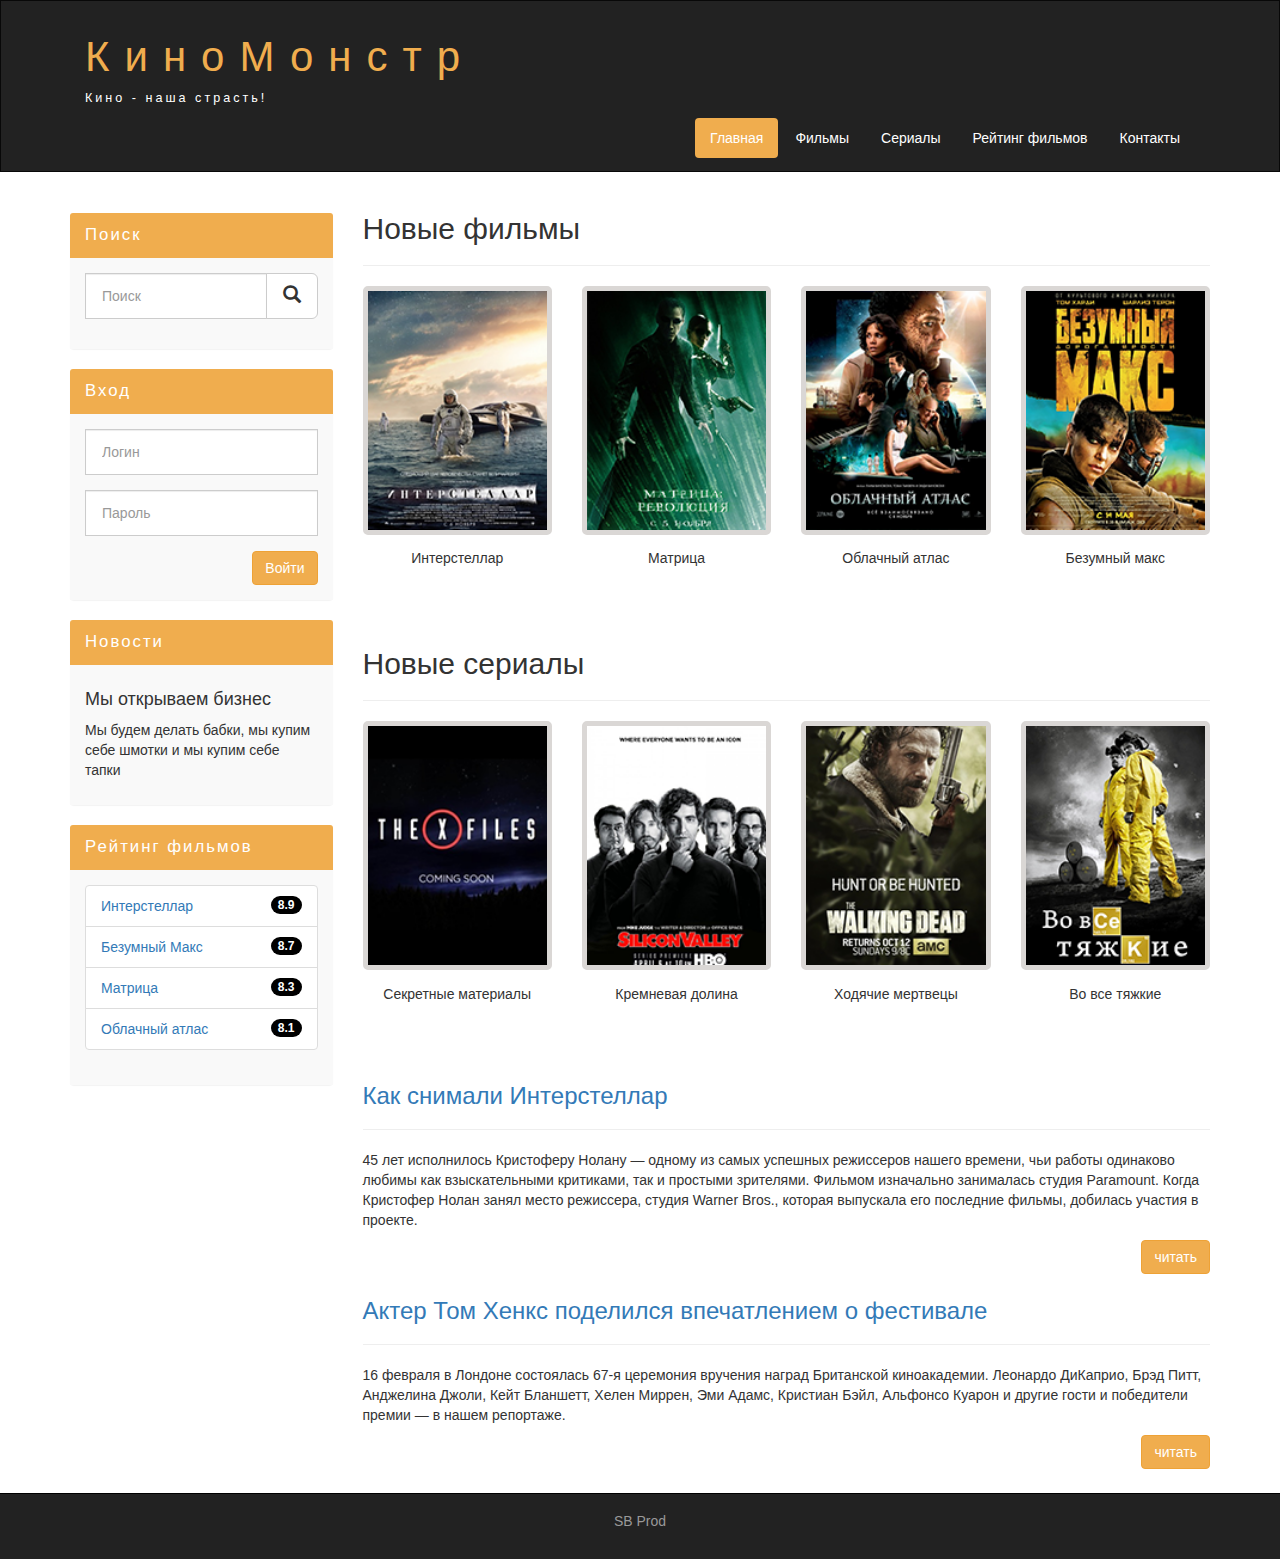
<file: kinomonster/index.html>
<!DOCTYPE html>
<html lang="ru">
  <head>
    <meta charset="utf-8">
    <meta http-equiv="X-UA-Compatible" content="IE=edge">
    <meta name="viewport" content="width=device-width, initial-scale=1">
    <!-- The above 3 meta tags *must* come first in the head; any other head content must come *after* these tags -->
    <title>КиноМонстр</title>

    <!-- Bootstrap -->
    <link href="assets/css/bootstrap.min.css" rel="stylesheet">

    <!-- Main Style -->
    <link href="assets/css/style.css" rel="stylesheet">

  </head>
  <body>
    

    <div class="container-fluid">
      <div class="row">
       
       <nav role="navigation" class="navbar navbar-inverse">
          <div class="container">

          <div class="navbar-header header">

            <div class="container">
              
              <div class="row">
                
                <div class="col-lg-12">
                  <h1><a href="index.html">КиноМонстр</a></h1> 
                  <p>Кино - наша страсть!</p>
                </div>

              </div>

            </div>

            
            <button type="button" data-target="#navbarCollapse" data-toggle="collapse" class="navbar-toggle">
              
              <span class="sr-only">Toggle navigation</span>
              <span class="icon-bar"></span>
              <span class="icon-bar"></span>
              <span class="icon-bar"></span>

            </button>
          

          </div>
            
            <div id="navbarCollapse" class="collapse navbar-collapse navbar-right">
              
              <ul class="nav nav-pills">
                <li class="active"> <a href="index.html">Главная</a> </li>
                <li> <a href="films.html">Фильмы</a> </li>
                <li> <a href="#">Сериалы</a> </li>
                <li> <a href="rating.html">Рейтинг фильмов</a> </li>
                <li> <a href="contact.html">Контакты</a> </li>

              </ul>


            </div>

          </div>
       </nav> 

      </div>
    </div>


    <div class="wrapper">
      
      <div class="container">
        
        <div class="row">
          
        <div class="col-lg-9 col-lg-push-3"> <!-- Меняем блоки местами col-lg-push-3 -->

          <form role="search" class="visible-xs">
            <div class="form-group">
              <div class="input-group">
                <input type="search" class="form-control input-lg" placeholder="Поиск">
                <div class="input-group-btn">
                  <button class="btn btn-default btn-lg" type="submit"><i class="glyphicon glyphicon-search"></i></button>
                </div>                
              </div>
            </div>
          </form>

          <h2>Новые фильмы</h2>
          <hr>
          <div class="row">

            <div class="films_block col-lg-3 col-md-3 col-sm-3 col-xs-6">
              <a href="show.html"><img src="assets/img/inter.png" alt="интерстеллар"></a>
              <div class="film_label">Интерстеллар</div>
            </div>

            <div class="films_block col-lg-3 col-md-3 col-sm-3 col-xs-6">
              <a href="#"><img src="assets/img/matrix.png" alt="матрица"></a>
              <div class="film_label">Матрица</div>
            </div>            

            <div class="films_block col-lg-3 col-md-3 col-sm-3 col-xs-6">
              <a href="#"><img src="assets/img/cloud.png" alt="облачный атлас"></a>
              <div class="film_label">Облачный атлас</div>
            </div>            

            <div class="films_block col-lg-3 col-md-3 col-sm-3 col-xs-6">
              <a href="#"><img src="assets/img/max.png" alt="безумный макс"></a>
              <div class="film_label">Безумный макс</div>
            </div>


          </div>

          <div class="margin-8"></div>

         <h2>Новые сериалы</h2>
         <hr>
          <div class="row">

            <div class="films_block col-lg-3 col-md-3 col-sm-3 col-xs-6">
              <a href="#"><img src="assets/img/xfiles.png" alt=""></a>
              <div class="film_label">Секретные материалы</div>
            </div>

            <div class="films_block col-lg-3 col-md-3 col-sm-3 col-xs-6">
              <a href="#"><img src="assets/img/silicon.png" alt=""></a>
              <div class="film_label">Кремневая долина</div>
            </div>

            <div class="films_block col-lg-3 col-md-3 col-sm-3 col-xs-6">
              <a href="#"><img src="assets/img/dead.png" alt=""></a>
              <div class="film_label">Ходячие мертвецы</div>
            </div>

            <div class="films_block col-lg-3 col-md-3 col-sm-3 col-xs-6">
              <a href="#"><img src="assets/img/breakingbad.png" alt=""></a>
              <div class="film_label">Во все тяжкие</div>
            </div>

          </div>

          <div class="margin-8"></div>

          <a href="#"><h3>Как снимали Интерстеллар</h3></a>
          <hr>
          <p>
            45 лет исполнилось Кристоферу Нолану — одному из самых успешных режиссеров нашего времени, чьи работы одинаково любимы как взыскательными критиками, так и простыми зрителями. Фильмом изначально занималась студия Paramount. Когда Кристофер Нолан занял место режиссера, студия Warner Bros., которая выпускала его последние фильмы, добилась участия в проекте.
          </p>
          <a href="#" class="btn btn-warning pull-right">читать</a>

          <div class="margin-8"></div>

          <a href="#"><h3>Актер Том Хенкс поделился впечатлением о фестивале</h3></a>
          <hr>
          <p>
            16 февраля в Лондоне состоялась 67-я церемония вручения наград Британской киноакадемии. Леонардо ДиКаприо, Брэд Питт, Анджелина Джоли, Кейт Бланшетт, Хелен Миррен, Эми Адамс, Кристиан Бэйл, Альфонсо Куарон и другие гости и победители премии — в нашем репортаже.
          </p>
          <a href="#" class="btn btn-warning pull-right">читать</a>

          <div class="margin-8 clear"></div>
        </div>
        

        <div class="col-lg-3 col-lg-pull-9"> 
          <div class="margin-8"></div>
          <div class="panel panel-info hidden-xs">
            <div class="panel-heading"><div class="sidebar-header">Поиск</div></div>
            <div class="panel-body">
              <form role="search">
                <div class="form-group">
                  <div class="input-group">
                    <input type="search" class="form-control input-lg" placeholder="Поиск">
                  <div class="input-group-btn">
                    <button class="btn btn-default btn-lg" type="submit"><i class="glyphicon glyphicon-search"></i></button>
                  </div>                
                  </div>
                </div>
              </form>
            </div>
          </div>
          
          <div class="panel panel-info">
            <div class="panel-heading"><div class="sidebar-header">Вход</div></div>
            <div class="panel-body">
              <form role="form">
                <div class="form-group">
                  <input type="text" class="form-control input-lg" placeholder="Логин">
                </div>
                <div class="form-group">
                  <input type="password" class=" form-control input-lg" placeholder="Пароль">
                </div>
                <button type="submit" class="btn btn-warning pull-right">Войти</button>
              </form>
            </div>
          </div>

          <div class="panel panel-info">
            <div class="panel-heading"><div class="sidebar-header">Новости</div></div>
            <div class="panel-body">
              <h4>Мы открываем бизнес</h4>
              <p>Мы будем делать бабки, мы купим себе шмотки и мы купим себе тапки</p>
            </div>
          </div>

          <div class="panel panel-info">
            <div class="panel-heading"><div class="sidebar-header">Рейтинг фильмов</div></div>
            <div class="panel-body">
              <ul class="list-group">
                <li class="list-group-item list-group-warning">
                  <span class="badge">8.9</span>
                  <a href="show.html">Интерстеллар</a>
                </li>

                <li class="list-group-item list-group-warning">
                  <span class="badge">8.7</span>
                  <a href="#">Безумный Макс</a>
                </li>

                <li class="list-group-item list-group-warning">
                  <span class="badge">8.3</span>
                  <a href="#">Матрица</a>
                </li>

                <li class="list-group-item list-group-warning">
                  <span class="badge">8.1</span>
                  <a href="#">Облачный атлас</a>
                </li>
              </ul>
            </div>
          </div>

        </div>      
        </div>
      </div>

      <div class="clear"></div>

    </div>


    <footer>
      
      <div class="container">
        <p class="text-center"> <a href="#">SB Prod</a> </p>
      </div>

    </footer>




    <!-- jQuery (necessary for Bootstrap's JavaScript plugins) -->
    <script src="https://ajax.googleapis.com/ajax/libs/jquery/1.11.3/jquery.min.js"></script>
    <!-- Include all compiled plugins (below), or include individual files as needed -->
    <script src="assets/js/bootstrap.min.js"></script>
  </body>
</html>
</file>
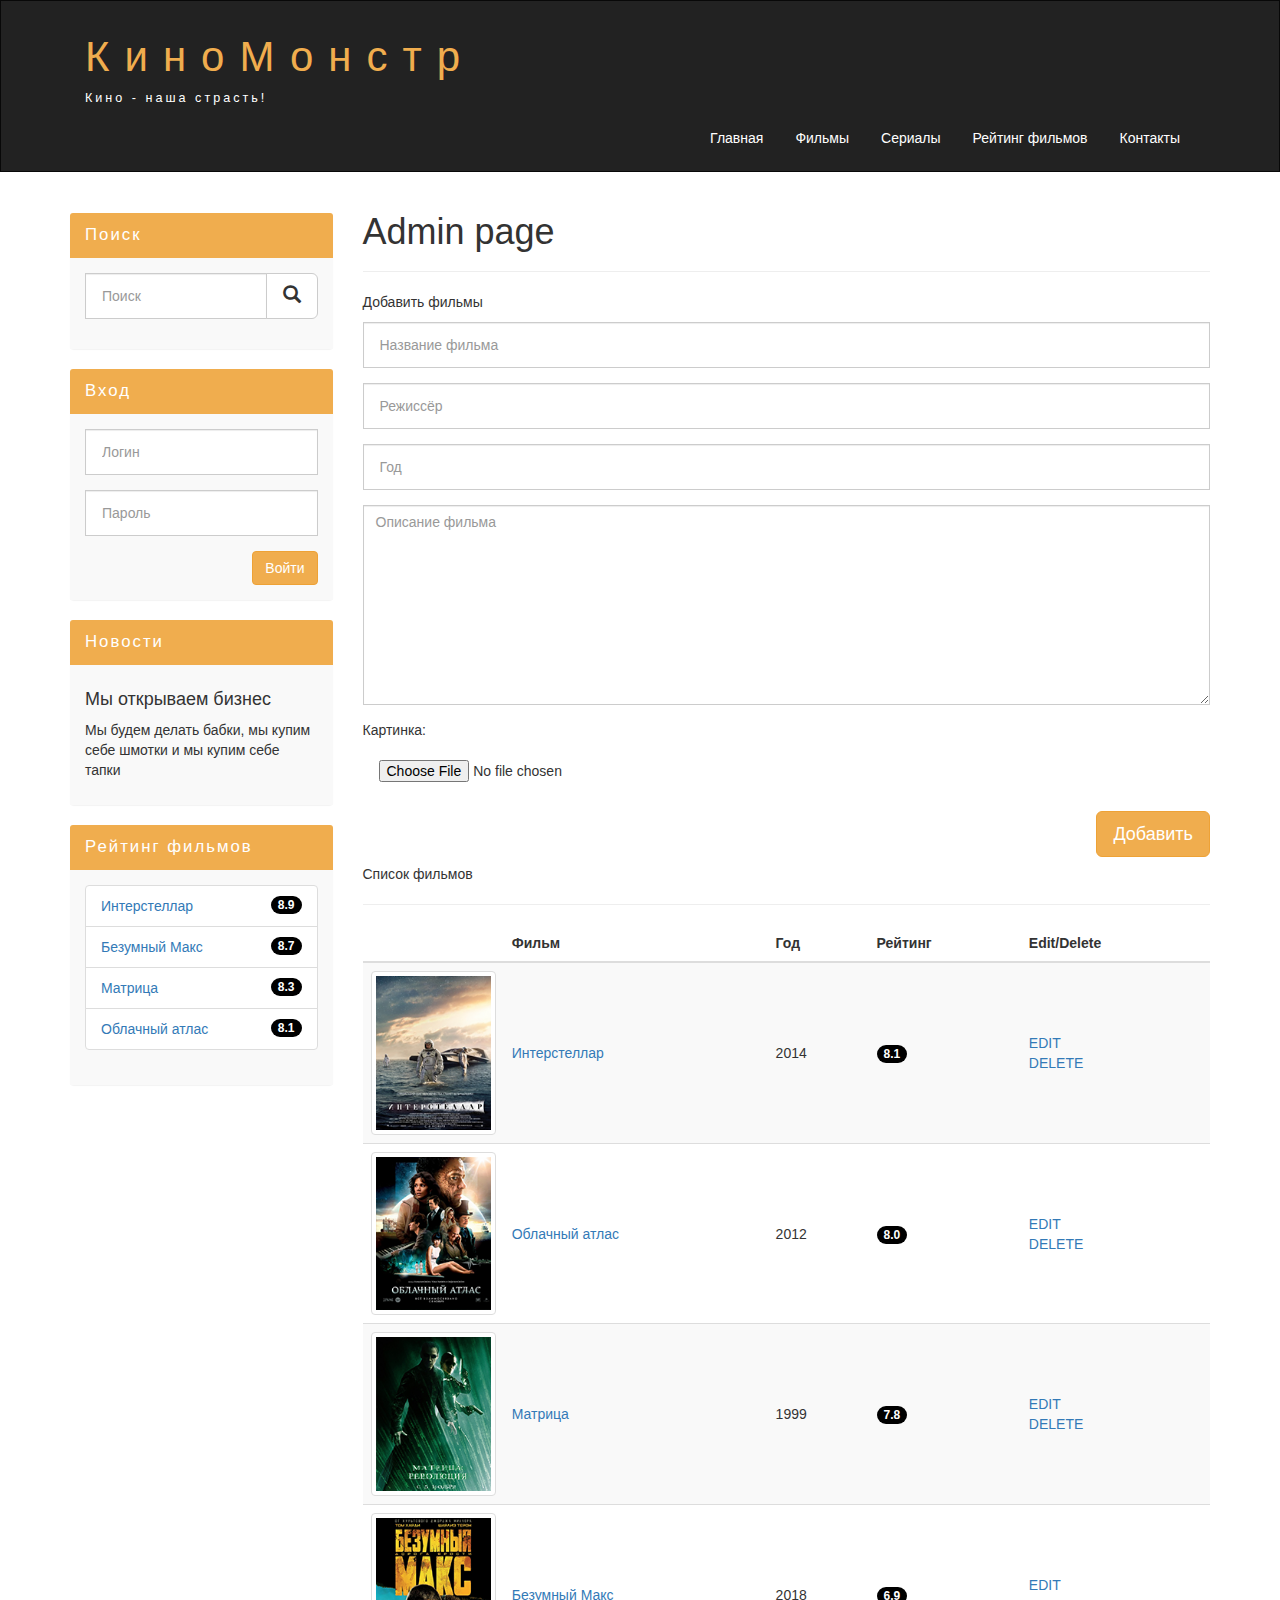
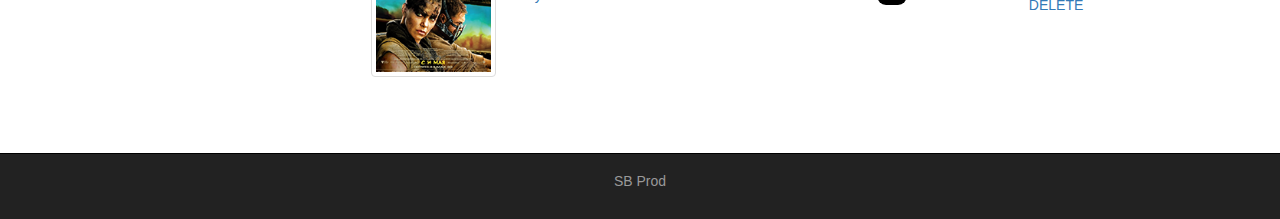
<file: kinomonster/admin.html>
<!DOCTYPE html>
<html lang="ru">
  <head>
    <meta charset="utf-8">
    <meta http-equiv="X-UA-Compatible" content="IE=edge">
    <meta name="viewport" content="width=device-width, initial-scale=1">
    <!-- The above 3 meta tags *must* come first in the head; any other head content must come *after* these tags -->
    <title>Admin page</title>

    <!-- Bootstrap -->
    <link href="assets/css/bootstrap.min.css" rel="stylesheet">

    <!-- Main Style -->
    <link href="assets/css/style.css" rel="stylesheet">
  </head>
  <body>
    

    <div class="container-fluid">
      <div class="row">
       
       <nav role="navigation" class="navbar navbar-inverse">
          <div class="container">

          <div class="navbar-header header">

            <div class="container">
              
              <div class="row">
                
                <div class="col-lg-12">
                  <h1><a href="index.html">КиноМонстр</a></h1> 
                  <p>Кино - наша страсть!</p>
                </div>

              </div>

            </div>

            
            <button type="button" data-target="#navbarCollapse" data-toggle="collapse" class="navbar-toggle">
              
              <span class="sr-only">Toggle navigation</span>
              <span class="icon-bar"></span>
              <span class="icon-bar"></span>
              <span class="icon-bar"></span>

            </button>
          

          </div>
            
            <div id="navbarCollapse" class="collapse navbar-collapse navbar-right">
              
              <ul class="nav nav-pills">
                <li> <a href="index.html">Главная</a> </li>
                <li> <a href="films.html">Фильмы</a> </li>
                <li> <a href="#">Сериалы</a> </li>
                <li> <a href="rating.html">Рейтинг фильмов</a> </li>
                <li> <a href="contact.html">Контакты</a> </li>

              </ul>


            </div>

          </div>
       </nav> 

      </div>
    </div>


    <div class="wrapper">
      
      <div class="container">
        
        <div class="row">
          
        <div class="col-lg-9 col-lg-push-3"> 
          <h1>Admin page</h1>
          <hr>
          <p>Добавить фильмы</p>
          
          <form>
            <div class="form-group">
              <input type="text" class="form-control input-lg" placeholder="Название фильма">
            </div>
            <div class="form-group">
              <input type="text" class="form-control input-lg" placeholder="Режиссёр">
            </div>
            <div class="form-group">
              <input type="number" class="form-control input-lg" placeholder="Год">
            </div>  
            <div class="form-group">
              <textarea class="form-control" placeholder="Описание фильма"></textarea>
            </div>
            <div class="form-group"> 
                <p>Картинка: </p>
                <input type="file" class="form-group input-lg">
            </div>
            <button type="submit" class="btn btn-lg btn-warning pull-right">Добавить</button>
          </form>

          <div class="margin-8 clear"></div>

          <p>Список фильмов</p>
          <hr>
          <table class="table table-striped">
            <thead>
              <tr>
                <th></th>
                <th>Фильм</th>
                <th>Год</th>
                <th>Рейтинг</th>
                <th>Edit/Delete</th>
              </tr>
            </thead>
            <tbody>
              <tr>
                <td class="col-lg-2 col-md-2 col-sm-2 col-xs-2">
                  <img class="img-responsive img-thumbnail" src="assets/img/inter.png" alt="Интерстеллар">
                </td>
                <td class="vert-align">
                  <a href="show.html">Интерстеллар</a>
                </td>
                <td class="vert-align">
                  2014
                </td>
                <td class="vert-align">
                  <span class="badge">8.1</span>
                </td>
                <td class="vert-align">
                    <a href="#">EDIT</a>
                    <div class="w-100"></div>
                    <a href="#">DELETE</a>  
                </td>
              </tr>

              <tr>
                <td class="col-lg-2 col-md-2 col-sm-2 col-xs-2">
                  <img class="img-responsive img-thumbnail" src="assets/img/cloud.png" alt="Облачный атлас">
                </td>
                <td class="vert-align">
                  <a href="show.html">Облачный атлас</a>
                </td>
                <td class="vert-align">
                  2012
                </td>
                <td class="vert-align">
                  <span class="badge">8.0</span>
                </td>
                <td class="vert-align">
                    <a href="#">EDIT</a>
                    <div class="w-100"></div>
                    <a href="#">DELETE</a>  
                </td>
              </tr>

              <tr>
                <td class="col-lg-2 col-md-2 col-sm-2 col-xs-2">
                  <img class="img-responsive img-thumbnail" src="assets/img/matrix.png" alt="Matrica">
                </td>
                <td class="vert-align">
                  <a href="show.html">Матрица</a>
                </td>
                <td class="vert-align">
                  1999
                </td>
                <td class="vert-align">
                  <span class="badge">7.8</span>
                </td>
                <td class="vert-align">
                    <a href="#">EDIT</a>
                    <div class="w-100"></div>
                    <a href="#">DELETE</a>  
                </td>
              </tr>

              <tr>
                <td class="col-lg-2 col-md-2 col-sm-2 col-xs-2">
                  <img class="img-responsive img-thumbnail" src="assets/img/max.png" alt="Безумный Макс">
                </td>
                <td class="vert-align">
                  <a href="show.html">Безумный Макс</a>
                </td>
                <td class="vert-align">
                  2018
                </td>
                <td class="vert-align">
                  <span class="badge">6.9</span>
                </td>
                <td class="vert-align">
                    <a href="#">EDIT</a>
                    <div class="w-100"></div>
                    <a href="#">DELETE</a>  
                </td>
              </tr>
            </tbody>
          </table>

          <div class="margin-8 clear"></div>



          <div class="margin-8 clear"></div>
        </div>

        <div class="col-lg-3 col-lg-pull-9"> 
          <div class="margin-8"></div>
          <div class="panel panel-info hidden-xs">
            <div class="panel-heading"><div class="sidebar-header">Поиск</div></div>
            <div class="panel-body">
              <form role="search">
                <div class="form-group">
                  <div class="input-group">
                    <input type="search" class="form-control input-lg" placeholder="Поиск">
                  <div class="input-group-btn">
                    <button class="btn btn-default btn-lg" type="submit"><i class="glyphicon glyphicon-search"></i></button>
                  </div>                
                  </div>
                </div>
              </form>
            </div>
          </div>
          
          <div class="panel panel-info">
            <div class="panel-heading"><div class="sidebar-header">Вход</div></div>
            <div class="panel-body">
              <form role="form">
                <div class="form-group">
                  <input type="text" class="form-control input-lg" placeholder="Логин">
                </div>
                <div class="form-group">
                  <input type="password" class=" form-control input-lg" placeholder="Пароль">
                </div>
                <button type="submit" class="btn btn-warning pull-right">Войти</button>
              </form>
            </div>
          </div>

          <div class="panel panel-info">
            <div class="panel-heading"><div class="sidebar-header">Новости</div></div>
            <div class="panel-body">
              <h4>Мы открываем бизнес</h4>
              <p>Мы будем делать бабки, мы купим себе шмотки и мы купим себе тапки</p>
            </div>
          </div>

          <div class="panel panel-info">
            <div class="panel-heading"><div class="sidebar-header">Рейтинг фильмов</div></div>
            <div class="panel-body">
              <ul class="list-group">
                <li class="list-group-item list-group-warning">
                  <span class="badge">8.9</span>
                  <a href="show.html">Интерстеллар</a>
                </li>

                <li class="list-group-item list-group-warning">
                  <span class="badge">8.7</span>
                  <a href="#">Безумный Макс</a>
                </li>

                <li class="list-group-item list-group-warning">
                  <span class="badge">8.3</span>
                  <a href="#">Матрица</a>
                </li>

                <li class="list-group-item list-group-warning">
                  <span class="badge">8.1</span>
                  <a href="#">Облачный атлас</a>
                </li>
              </ul>
            </div>
          </div>

        </div>      
        </div>
      </div>

      <div class="clear"></div>

    </div>


    <footer>
      
      <div class="container">
        <p class="text-center"> <a href="#">SB Prod</a> </p>
      </div>

    </footer>




    <!-- jQuery (necessary for Bootstrap's JavaScript plugins) -->
    <script src="https://ajax.googleapis.com/ajax/libs/jquery/1.11.3/jquery.min.js"></script>
    <!-- Include all compiled plugins (below), or include individual files as needed -->
    <script src="assets/js/bootstrap.min.js"></script>
  </body>
</html>
</file>
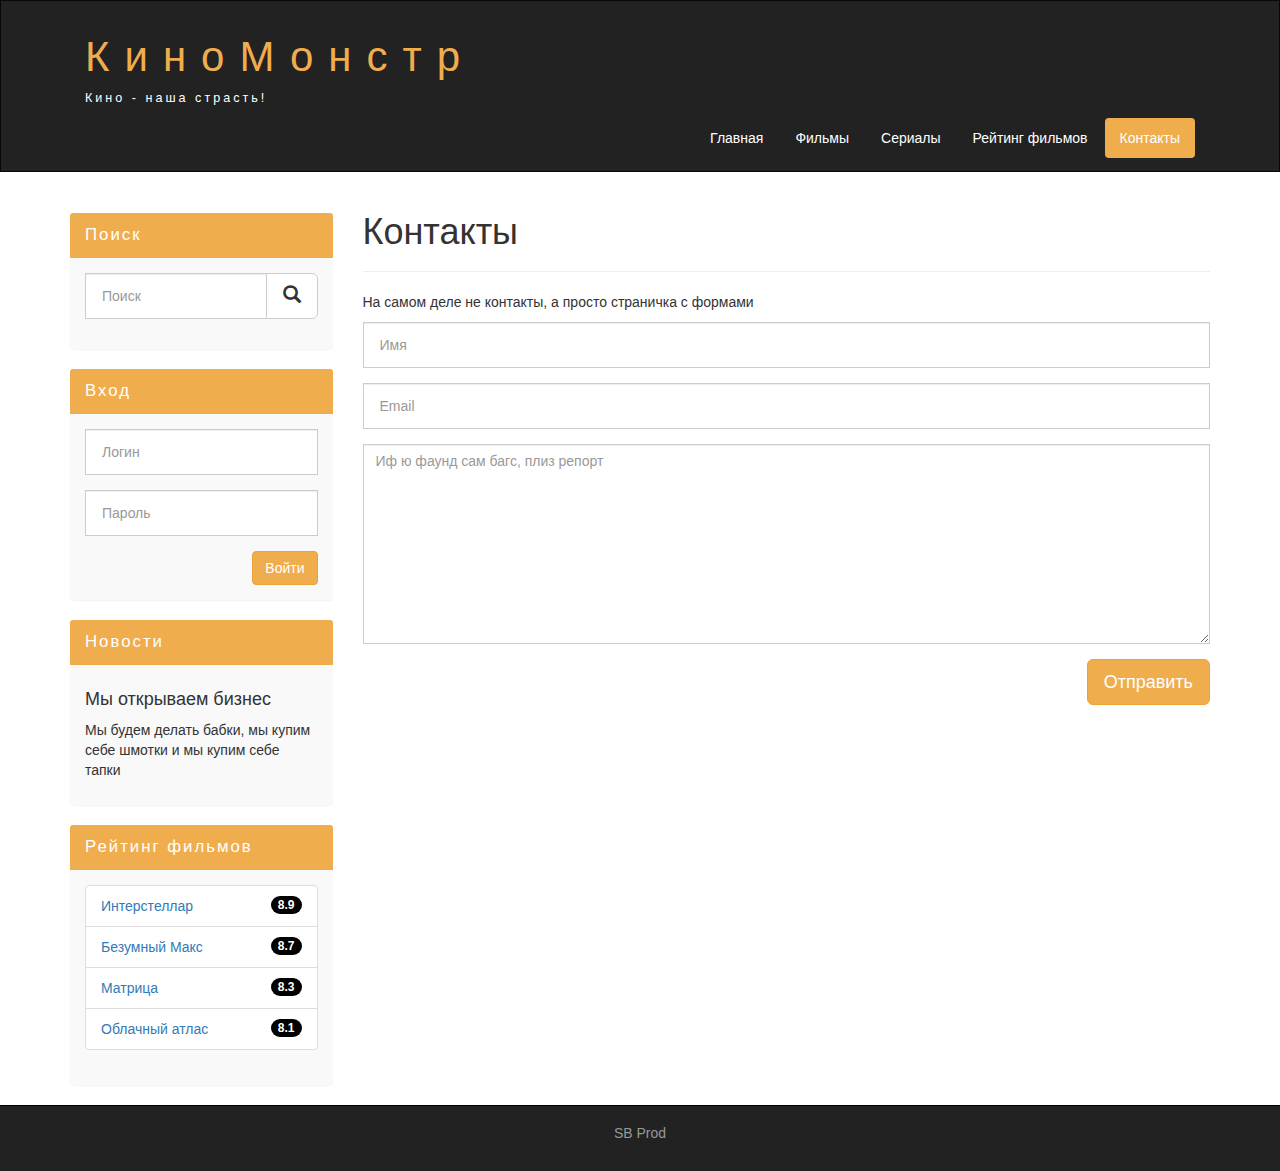
<file: kinomonster/contact.html>
<!DOCTYPE html>
<html lang="ru">
  <head>
    <meta charset="utf-8">
    <meta http-equiv="X-UA-Compatible" content="IE=edge">
    <meta name="viewport" content="width=device-width, initial-scale=1">
    <!-- The above 3 meta tags *must* come first in the head; any other head content must come *after* these tags -->
    <title>Контакты</title>

    <!-- Bootstrap -->
    <link href="assets/css/bootstrap.min.css" rel="stylesheet">

    <!-- Main Style -->
    <link href="assets/css/style.css" rel="stylesheet">
  </head>
  <body>
    

    <div class="container-fluid">
      <div class="row">
       
       <nav role="navigation" class="navbar navbar-inverse">
          <div class="container">

          <div class="navbar-header header">

            <div class="container">
              
              <div class="row">
                
                <div class="col-lg-12">
                  <h1><a href="index.html">КиноМонстр</a></h1> 
                  <p>Кино - наша страсть!</p>
                </div>

              </div>

            </div>

            
            <button type="button" data-target="#navbarCollapse" data-toggle="collapse" class="navbar-toggle">
              
              <span class="sr-only">Toggle navigation</span>
              <span class="icon-bar"></span>
              <span class="icon-bar"></span>
              <span class="icon-bar"></span>

            </button>
          

          </div>
            
            <div id="navbarCollapse" class="collapse navbar-collapse navbar-right">
              
              <ul class="nav nav-pills">
                <li> <a href="index.html">Главная</a> </li>
                <li> <a href="films.html">Фильмы</a> </li>
                <li> <a href="#">Сериалы</a> </li>
                <li> <a href="rating.html">Рейтинг фильмов</a> </li>
                <li class="active"> <a href="contact.html">Контакты</a> </li>

              </ul>


            </div>

          </div>
       </nav> 

      </div>
    </div>


    <div class="wrapper">
      
      <div class="container">
        
        <div class="row">
          
        <div class="col-lg-9 col-lg-push-3"> 
          <h1>Контакты</h1>
          <hr>
          <p>На самом деле не контакты, а просто страничка с формами</p>
          
          <form>
            <div class="form-group">
              <input type="text" class="form-control input-lg" placeholder="Имя">
            </div>
            <div class="form-group">
              <input type="text" class="form-control input-lg" placeholder="Email">
            </div>
            <div class="form-group">
              <textarea class="form-control" placeholder="Иф ю фаунд сам багс, плиз репорт"></textarea>
            </div>
            <button type="submit" class="btn btn-lg btn-warning pull-right">Отправить</button>
          </form>



          <div class="margin-8 clear"></div>
        </div>

        <div class="col-lg-3 col-lg-pull-9"> 
          <div class="margin-8"></div>
          <div class="panel panel-info hidden-xs">
            <div class="panel-heading"><div class="sidebar-header">Поиск</div></div>
            <div class="panel-body">
              <form role="search">
                <div class="form-group">
                  <div class="input-group">
                    <input type="search" class="form-control input-lg" placeholder="Поиск">
                  <div class="input-group-btn">
                    <button class="btn btn-default btn-lg" type="submit"><i class="glyphicon glyphicon-search"></i></button>
                  </div>                
                  </div>
                </div>
              </form>
            </div>
          </div>
          
          <div class="panel panel-info">
            <div class="panel-heading"><div class="sidebar-header">Вход</div></div>
            <div class="panel-body">
              <form role="form">
                <div class="form-group">
                  <input type="text" class="form-control input-lg" placeholder="Логин">
                </div>
                <div class="form-group">
                  <input type="password" class=" form-control input-lg" placeholder="Пароль">
                </div>
                <button type="submit" class="btn btn-warning pull-right">Войти</button>
              </form>
            </div>
          </div>

          <div class="panel panel-info">
            <div class="panel-heading"><div class="sidebar-header">Новости</div></div>
            <div class="panel-body">
              <h4>Мы открываем бизнес</h4>
              <p>Мы будем делать бабки, мы купим себе шмотки и мы купим себе тапки</p>
            </div>
          </div>

          <div class="panel panel-info">
            <div class="panel-heading"><div class="sidebar-header">Рейтинг фильмов</div></div>
            <div class="panel-body">
              <ul class="list-group">
                <li class="list-group-item list-group-warning">
                  <span class="badge">8.9</span>
                  <a href="show.html">Интерстеллар</a>
                </li>

                <li class="list-group-item list-group-warning">
                  <span class="badge">8.7</span>
                  <a href="#">Безумный Макс</a>
                </li>

                <li class="list-group-item list-group-warning">
                  <span class="badge">8.3</span>
                  <a href="#">Матрица</a>
                </li>

                <li class="list-group-item list-group-warning">
                  <span class="badge">8.1</span>
                  <a href="#">Облачный атлас</a>
                </li>
              </ul>
            </div>
          </div>

        </div>      
        </div>
      </div>

      <div class="clear"></div>

    </div>


    <footer>
      
      <div class="container">
        <p class="text-center"> <a href="#">SB Prod</a> </p>
      </div>

    </footer>




    <!-- jQuery (necessary for Bootstrap's JavaScript plugins) -->
    <script src="https://ajax.googleapis.com/ajax/libs/jquery/1.11.3/jquery.min.js"></script>
    <!-- Include all compiled plugins (below), or include individual files as needed -->
    <script src="assets/js/bootstrap.min.js"></script>
  </body>
</html>
</file>
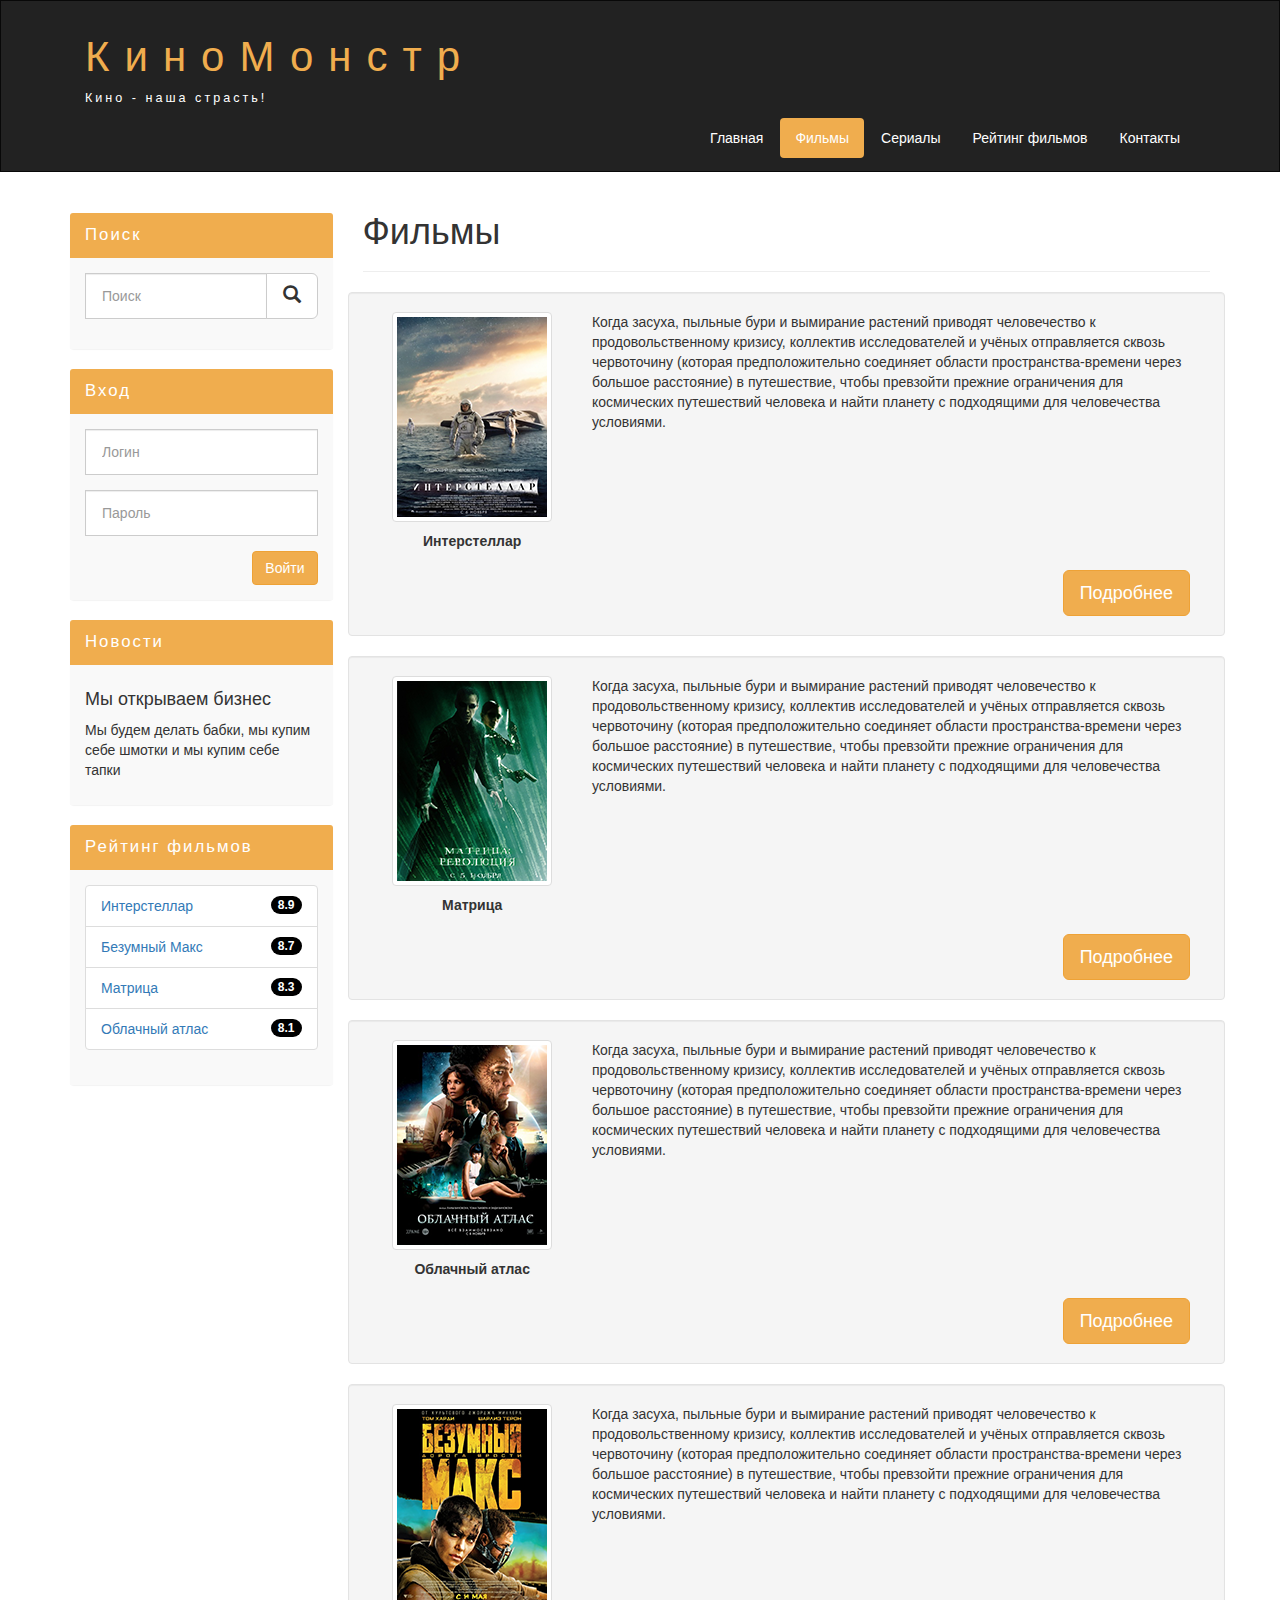
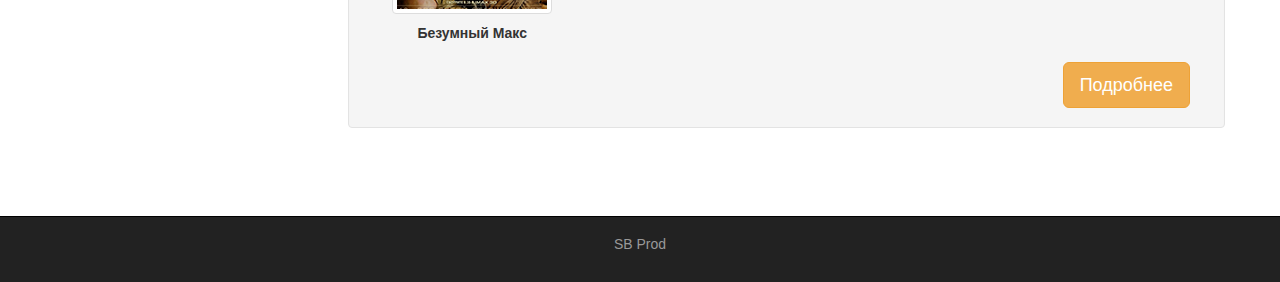
<file: kinomonster/films.html>
<!DOCTYPE html>
<html lang="ru">
  <head>
    <meta charset="utf-8">
    <meta http-equiv="X-UA-Compatible" content="IE=edge">
    <meta name="viewport" content="width=device-width, initial-scale=1">
    <!-- The above 3 meta tags *must* come first in the head; any other head content must come *after* these tags -->
    <title>Фильмы</title>

    <!-- Bootstrap -->
    <link href="assets/css/bootstrap.min.css" rel="stylesheet">

    <!-- Main Style -->
    <link href="assets/css/style.css" rel="stylesheet">

  </head>
  <body>
    

    <div class="container-fluid">
      <div class="row">
       
       <nav role="navigation" class="navbar navbar-inverse">
          <div class="container">

          <div class="navbar-header header">

            <div class="container">
              
              <div class="row">
                
                <div class="col-lg-12">
                  <h1><a href="index.html">КиноМонстр</a></h1> 
                  <p>Кино - наша страсть!</p>
                </div>

              </div>

            </div>

            
            <button type="button" data-target="#navbarCollapse" data-toggle="collapse" class="navbar-toggle">
              
              <span class="sr-only">Toggle navigation</span>
              <span class="icon-bar"></span>
              <span class="icon-bar"></span>
              <span class="icon-bar"></span>

            </button>
          

          </div>
            
            <div id="navbarCollapse" class="collapse navbar-collapse navbar-right">
              
              <ul class="nav nav-pills">
                <li> <a href="index.html">Главная</a> </li>
                <li class="active"> <a href="films.html">Фильмы</a> </li>
                <li> <a href="#">Сериалы</a> </li>
                <li> <a href="rating.html">Рейтинг фильмов</a> </li>
                <li> <a href="contact.html">Контакты</a> </li>

              </ul>


            </div>

          </div>
       </nav> 

      </div>
    </div>


    <div class="wrapper">
      
      <div class="container">
        
        <div class="row">
          
        <div class="col-lg-9 col-lg-push-3">
          <form role="search" class="visible-xs">
              <div class="form-group">
                <div class="input-group">
                  <input type="search" class="form-control input-lg" placeholder="Поиск">
                  <div class="input-group-btn">
                    <button class="btn btn-default btn-lg" type="submit"><i class="glyphicon glyphicon-search"></i></button>
                  </div>                
                </div>
              </div>
          </form>

          <h1>Фильмы</h1>
          <hr>

          <div class="row">
            <div class="well clearfix">
              <div class="col-lg-3 col-md-2 text-center">
                <img class="img-thumbnail" src="assets/img/inter.png" alt="Интерстеллар">
                <p class="film-title">Интерстеллар</p>
              </div>
              <div class="col-lg-9 col-md-12">
                <p>Когда засуха, пыльные бури и вымирание растений приводят человечество к продовольственному кризису, коллектив исследователей и учёных отправляется сквозь червоточину (которая предположительно соединяет области пространства-времени через большое расстояние) в путешествие, чтобы превзойти прежние ограничения для космических путешествий человека и найти планету с подходящими для человечества условиями.</p>
              </div>
              <div class="col-lg-12">
                <a href="#" class="btn btn-lg btn-warning pull-right">Подробнее</a>
              </div>
            </div>
          </div>

          <div class="row">
            <div class="well clearfix">
              <div class="col-lg-3 col-md-2 text-center">
                <img class="img-thumbnail" src="assets/img/matrix.png" alt="Матрица">
                <p class="film-title">Матрица</p>
              </div>
              <div class="col-lg-9 col-md-12">
                <p>Когда засуха, пыльные бури и вымирание растений приводят человечество к продовольственному кризису, коллектив исследователей и учёных отправляется сквозь червоточину (которая предположительно соединяет области пространства-времени через большое расстояние) в путешествие, чтобы превзойти прежние ограничения для космических путешествий человека и найти планету с подходящими для человечества условиями.</p>
              </div>
              <div class="col-lg-12">
                <a href="#" class="btn btn-lg btn-warning pull-right">Подробнее</a>
              </div>
            </div>
          </div>

          <div class="row">
            <div class="well clearfix">
              <div class="col-lg-3 col-md-2 text-center">
                <img class="img-thumbnail" src="assets/img/cloud.png" alt="Облачный атлас">
                <p class="film-title">Облачный атлас</p>
              </div>
              <div class="col-lg-9 col-md-12">
                <p>Когда засуха, пыльные бури и вымирание растений приводят человечество к продовольственному кризису, коллектив исследователей и учёных отправляется сквозь червоточину (которая предположительно соединяет области пространства-времени через большое расстояние) в путешествие, чтобы превзойти прежние ограничения для космических путешествий человека и найти планету с подходящими для человечества условиями.</p>
              </div>
              <div class="col-lg-12">
                <a href="#" class="btn btn-lg btn-warning pull-right">Подробнее</a>
              </div>
            </div>
          </div>

          <div class="row">
            <div class="well clearfix">
              <div class="col-lg-3 col-md-2 text-center">
                <img class="img-thumbnail" src="assets/img/max.png" alt="Безумный Макс">
                <p class="film-title">Безумный Макс</p>
              </div>
              <div class="col-lg-9 col-md-12">
                <p>Когда засуха, пыльные бури и вымирание растений приводят человечество к продовольственному кризису, коллектив исследователей и учёных отправляется сквозь червоточину (которая предположительно соединяет области пространства-времени через большое расстояние) в путешествие, чтобы превзойти прежние ограничения для космических путешествий человека и найти планету с подходящими для человечества условиями.</p>
              </div>
              <div class="col-lg-12">
                <a href="#" class="btn btn-lg btn-warning pull-right">Подробнее</a>
              </div>
            </div>
          </div>




          <div class="margin-8 clear"></div>
        </div>

        <div class="col-lg-3 col-lg-pull-9"> 
          <div class="margin-8"></div>
          <div class="panel panel-info hidden-xs">
            <div class="panel-heading"><div class="sidebar-header">Поиск</div></div>
            <div class="panel-body">
              <form role="search">
                <div class="form-group">
                  <div class="input-group">
                    <input type="search" class="form-control input-lg" placeholder="Поиск">
                  <div class="input-group-btn">
                    <button class="btn btn-default btn-lg" type="submit"><i class="glyphicon glyphicon-search"></i></button>
                  </div>                
                  </div>
                </div>
              </form>
            </div>
          </div>
          
          <div class="panel panel-info">
            <div class="panel-heading"><div class="sidebar-header">Вход</div></div>
            <div class="panel-body">
              <form role="form">
                <div class="form-group">
                  <input type="text" class="form-control input-lg" placeholder="Логин">
                </div>
                <div class="form-group">
                  <input type="password" class=" form-control input-lg" placeholder="Пароль">
                </div>
                <button type="submit" class="btn btn-warning pull-right">Войти</button>
              </form>
            </div>
          </div>

          <div class="panel panel-info">
            <div class="panel-heading"><div class="sidebar-header">Новости</div></div>
            <div class="panel-body">
              <h4>Мы открываем бизнес</h4>
              <p>Мы будем делать бабки, мы купим себе шмотки и мы купим себе тапки</p>
            </div>
          </div>

          <div class="panel panel-info">
            <div class="panel-heading"><div class="sidebar-header">Рейтинг фильмов</div></div>
            <div class="panel-body">
              <ul class="list-group">
                <li class="list-group-item list-group-warning">
                  <span class="badge">8.9</span>
                  <a href="show.html">Интерстеллар</a>
                </li>

                <li class="list-group-item list-group-warning">
                  <span class="badge">8.7</span>
                  <a href="#">Безумный Макс</a>
                </li>

                <li class="list-group-item list-group-warning">
                  <span class="badge">8.3</span>
                  <a href="#">Матрица</a>
                </li>

                <li class="list-group-item list-group-warning">
                  <span class="badge">8.1</span>
                  <a href="#">Облачный атлас</a>
                </li>
              </ul>
            </div>
          </div>

        </div>      
        </div>
      </div>

      <div class="clear"></div>

    </div>


    <footer>
      
      <div class="container">
        <p class="text-center"> <a href="#">SB Prod</a> </p>
      </div>

    </footer>




    <!-- jQuery (necessary for Bootstrap's JavaScript plugins) -->
    <script src="https://ajax.googleapis.com/ajax/libs/jquery/1.11.3/jquery.min.js"></script>
    <!-- Include all compiled plugins (below), or include individual files as needed -->
    <script src="assets/js/bootstrap.min.js"></script>
  </body>
</html>
</file>
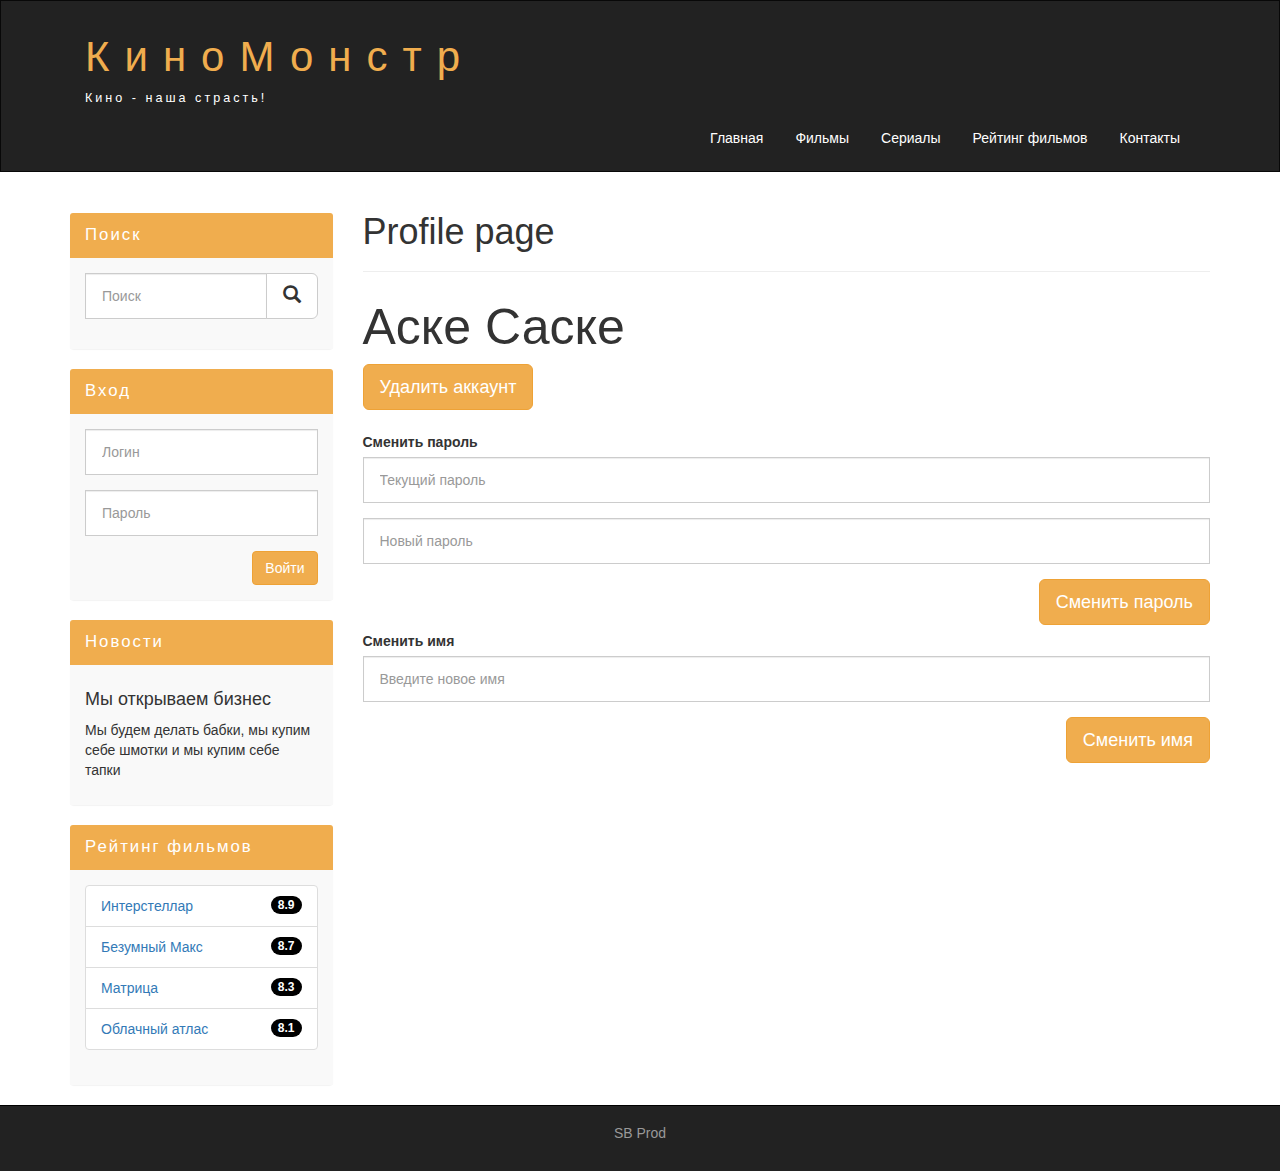
<file: kinomonster/profile.html>
<!DOCTYPE html>
<html lang="ru">
  <head>
    <meta charset="utf-8">
    <meta http-equiv="X-UA-Compatible" content="IE=edge">
    <meta name="viewport" content="width=device-width, initial-scale=1">
    <!-- The above 3 meta tags *must* come first in the head; any other head content must come *after* these tags -->
    <title>Profile page</title>

    <!-- Bootstrap -->
    <link href="assets/css/bootstrap.min.css" rel="stylesheet">

    <!-- Main Style -->
    <link href="assets/css/style.css" rel="stylesheet">
  </head>
  <body>
    

    <div class="container-fluid">
      <div class="row">
       
       <nav role="navigation" class="navbar navbar-inverse">
          <div class="container">

          <div class="navbar-header header">

            <div class="container">
              
              <div class="row">
                
                <div class="col-lg-12">
                  <h1><a href="index.html">КиноМонстр</a></h1> 
                  <p>Кино - наша страсть!</p>
                </div>

              </div>

            </div>

            
            <button type="button" data-target="#navbarCollapse" data-toggle="collapse" class="navbar-toggle">
              
              <span class="sr-only">Toggle navigation</span>
              <span class="icon-bar"></span>
              <span class="icon-bar"></span>
              <span class="icon-bar"></span>

            </button>
          

          </div>
            
            <div id="navbarCollapse" class="collapse navbar-collapse navbar-right">
              
              <ul class="nav nav-pills">
                <li> <a href="index.html">Главная</a> </li>
                <li> <a href="films.html">Фильмы</a> </li>
                <li> <a href="#">Сериалы</a> </li>
                <li> <a href="rating.html">Рейтинг фильмов</a> </li>
                <li> <a href="contact.html">Контакты</a> </li>

              </ul>


            </div>

          </div>
       </nav> 

      </div>
    </div>


    <div class="wrapper">
      
      <div class="container">
        
        <div class="row">
          
        <div class="col-lg-9 col-lg-push-3"> 
          <h1>Profile page</h1>
          <hr>
          
          
          <div class="profile"> 
            <div class="profile__name">  
              Аске Саске
            </div>
            <form>
              <button type="submit" class="btn btn-lg btn-warning pull-left">Удалить аккаунт</button>
            </form>
          <div class="margin-8 clear"></div>
            
          </div>
          <form>
            <label>Сменить пароль</label>
            <div class="form-group">
              <input type="password" class="form-control input-lg" placeholder="Текущий пароль">
            </div>
            <div class="form-group">
              <input type="password" class="form-control input-lg" placeholder="Новый пароль">
            </div>
              <button type="submit" class="btn btn-lg btn-warning pull-right">Сменить пароль</button>
          </form>
          <div class="margin-8 clear"></div>
          <form>
            <label>Сменить имя</label>
              <div class="form-group">
                <input type="text" class="form-control input-lg" placeholder="Введите новое имя">
              </div>  
            <button type="submit" class="btn btn-lg btn-warning pull-right">Сменить имя</button>
          </form>

          <div class="margin-8 clear"></div>
        </div>

        <div class="col-lg-3 col-lg-pull-9"> 
          <div class="margin-8"></div>
          <div class="panel panel-info hidden-xs">
            <div class="panel-heading"><div class="sidebar-header">Поиск</div></div>
            <div class="panel-body">
              <form role="search">
                <div class="form-group">
                  <div class="input-group">
                    <input type="search" class="form-control input-lg" placeholder="Поиск">
                  <div class="input-group-btn">
                    <button class="btn btn-default btn-lg" type="submit"><i class="glyphicon glyphicon-search"></i></button>
                  </div>                
                  </div>
                </div>
              </form>
            </div>
          </div>
          
          <div class="panel panel-info">
            <div class="panel-heading"><div class="sidebar-header">Вход</div></div>
            <div class="panel-body">
              <form role="form">
                <div class="form-group">
                  <input type="text" class="form-control input-lg" placeholder="Логин">
                </div>
                <div class="form-group">
                  <input type="password" class=" form-control input-lg" placeholder="Пароль">
                </div>
                <button type="submit" class="btn btn-warning pull-right">Войти</button>
              </form>
            </div>
          </div>

          <div class="panel panel-info">
            <div class="panel-heading"><div class="sidebar-header">Новости</div></div>
            <div class="panel-body">
              <h4>Мы открываем бизнес</h4>
              <p>Мы будем делать бабки, мы купим себе шмотки и мы купим себе тапки</p>
            </div>
          </div>

          <div class="panel panel-info">
            <div class="panel-heading"><div class="sidebar-header">Рейтинг фильмов</div></div>
            <div class="panel-body">
              <ul class="list-group">
                <li class="list-group-item list-group-warning">
                  <span class="badge">8.9</span>
                  <a href="show.html">Интерстеллар</a>
                </li>

                <li class="list-group-item list-group-warning">
                  <span class="badge">8.7</span>
                  <a href="#">Безумный Макс</a>
                </li>

                <li class="list-group-item list-group-warning">
                  <span class="badge">8.3</span>
                  <a href="#">Матрица</a>
                </li>

                <li class="list-group-item list-group-warning">
                  <span class="badge">8.1</span>
                  <a href="#">Облачный атлас</a>
                </li>
              </ul>
            </div>
          </div>

        </div>      
        </div>
      </div>

      <div class="clear"></div>

    </div>


    <footer>
      
      <div class="container">
        <p class="text-center"> <a href="#">SB Prod</a> </p>
      </div>

    </footer>




    <!-- jQuery (necessary for Bootstrap's JavaScript plugins) -->
    <script src="https://ajax.googleapis.com/ajax/libs/jquery/1.11.3/jquery.min.js"></script>
    <!-- Include all compiled plugins (below), or include individual files as needed -->
    <script src="assets/js/bootstrap.min.js"></script>
  </body>
</html>
</file>
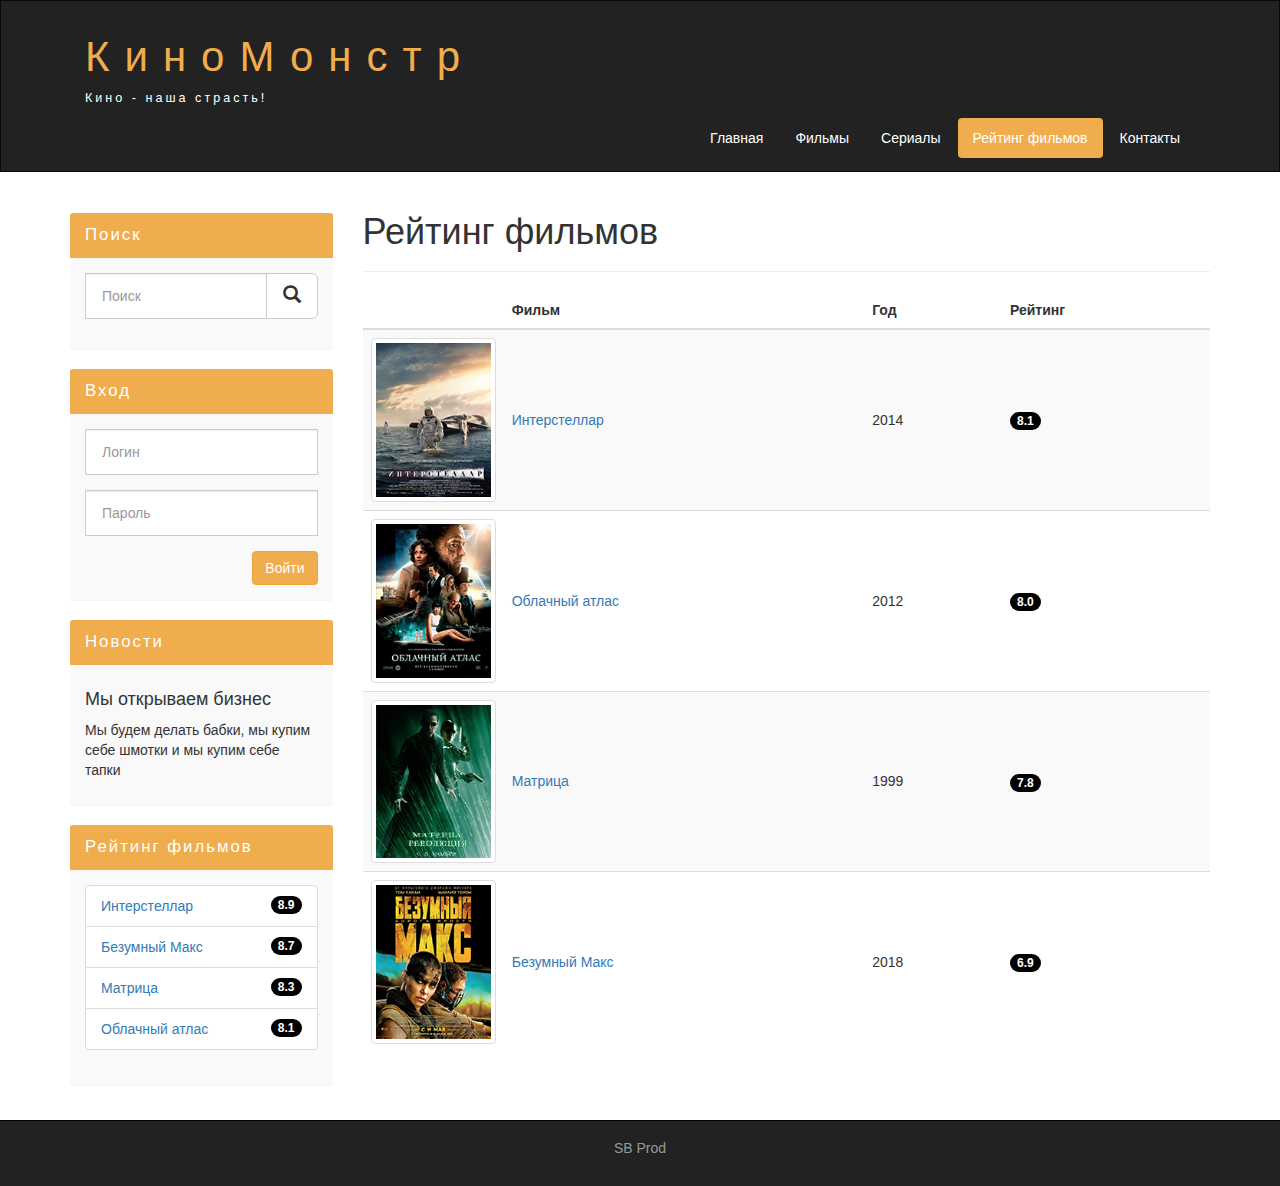
<file: kinomonster/rating.html>
<!DOCTYPE html>
<html lang="ru">
  <head>
    <meta charset="utf-8">
    <meta http-equiv="X-UA-Compatible" content="IE=edge">
    <meta name="viewport" content="width=device-width, initial-scale=1">
    <!-- The above 3 meta tags *must* come first in the head; any other head content must come *after* these tags -->
    <title>Рейтинг фильмов</title>

    <!-- Bootstrap -->
    <link href="assets/css/bootstrap.min.css" rel="stylesheet">

    <!-- Main Style -->
    <link href="assets/css/style.css" rel="stylesheet">

  </head>
  <body>
    

    <div class="container-fluid">
      <div class="row">
       
       <nav role="navigation" class="navbar navbar-inverse">
          <div class="container">

          <div class="navbar-header header">

            <div class="container">
              
              <div class="row">
                
                <div class="col-lg-12">
                  <h1><a href="index.html">КиноМонстр</a></h1> 
                  <p>Кино - наша страсть!</p>
                </div>

              </div>

            </div>

            
            <button type="button" data-target="#navbarCollapse" data-toggle="collapse" class="navbar-toggle">
              
              <span class="sr-only">Toggle navigation</span>
              <span class="icon-bar"></span>
              <span class="icon-bar"></span>
              <span class="icon-bar"></span>

            </button>
          

          </div>
            
            <div id="navbarCollapse" class="collapse navbar-collapse navbar-right">
              
              <ul class="nav nav-pills">
                <li> <a href="index.html">Главная</a> </li>
                <li> <a href="films.html">Фильмы</a> </li>
                <li> <a href="#">Сериалы</a> </li>
                <li class="active"> <a href="#">Рейтинг фильмов</a> </li>
                <li> <a href="contact.html">Контакты</a> </li>

              </ul>


            </div>

          </div>
       </nav> 

      </div>
    </div>


    <div class="wrapper">
      
      <div class="container">
        
        <div class="row">
          
        <div class="col-lg-9 col-lg-push-3"> 
          <h1>Рейтинг фильмов</h1>
          <hr>
          <table class="table table-striped">
            <thead>
              <tr>
                <th></th>
                <th>Фильм</th>
                <th>Год</th>
                <th>Рейтинг</th>
              </tr>
            </thead>
            <tbody>
              <tr>
                <td class="col-lg-2 col-md-2 col-sm-2 col-xs-2">
                  <img class="img-responsive img-thumbnail" src="assets/img/inter.png" alt="Интерстеллар">
                </td>
                <td class="vert-align">
                  <a href="show.html">Интерстеллар</a>
                </td>
                <td class="vert-align">
                  2014
                </td>
                <td class="vert-align">
                  <span class="badge">8.1</span>
                </td>
              </tr>

              <tr>
                <td class="col-lg-2 col-md-2 col-sm-2 col-xs-2">
                  <img class="img-responsive img-thumbnail" src="assets/img/cloud.png" alt="Облачный атлас">
                </td>
                <td class="vert-align">
                  <a href="show.html">Облачный атлас</a>
                </td>
                <td class="vert-align">
                  2012
                </td>
                <td class="vert-align">
                  <span class="badge">8.0</span>
                </td>
              </tr>

              <tr>
                <td class="col-lg-2 col-md-2 col-sm-2 col-xs-2">
                  <img class="img-responsive img-thumbnail" src="assets/img/matrix.png" alt="Matrica">
                </td>
                <td class="vert-align">
                  <a href="show.html">Матрица</a>
                </td>
                <td class="vert-align">
                  1999
                </td>
                <td class="vert-align">
                  <span class="badge">7.8</span>
                </td>
              </tr>

              <tr>
                <td class="col-lg-2 col-md-2 col-sm-2 col-xs-2">
                  <img class="img-responsive img-thumbnail" src="assets/img/max.png" alt="Безумный Макс">
                </td>
                <td class="vert-align">
                  <a href="show.html">Безумный Макс</a>
                </td>
                <td class="vert-align">
                  2018
                </td>
                <td class="vert-align">
                  <span class="badge">6.9</span>
                </td>
              </tr>
            </tbody>
          </table>

          <div class="margin-8 clear"></div>
        </div>

        <div class="col-lg-3 col-lg-pull-9"> 
          <div class="margin-8"></div>
          <div class="panel panel-info hidden-xs">
            <div class="panel-heading"><div class="sidebar-header">Поиск</div></div>
            <div class="panel-body">
              <form role="search">
                <div class="form-group">
                  <div class="input-group">
                    <input type="search" class="form-control input-lg" placeholder="Поиск">
                  <div class="input-group-btn">
                    <button class="btn btn-default btn-lg" type="submit"><i class="glyphicon glyphicon-search"></i></button>
                  </div>                
                  </div>
                </div>
              </form>
            </div>
          </div>
          
          <div class="panel panel-info">
            <div class="panel-heading"><div class="sidebar-header">Вход</div></div>
            <div class="panel-body">
              <form role="form">
                <div class="form-group">
                  <input type="text" class="form-control input-lg" placeholder="Логин">
                </div>
                <div class="form-group">
                  <input type="password" class=" form-control input-lg" placeholder="Пароль">
                </div>
                <button type="submit" class="btn btn-warning pull-right">Войти</button>
              </form>
            </div>
          </div>

          <div class="panel panel-info">
            <div class="panel-heading"><div class="sidebar-header">Новости</div></div>
            <div class="panel-body">
              <h4>Мы открываем бизнес</h4>
              <p>Мы будем делать бабки, мы купим себе шмотки и мы купим себе тапки</p>
            </div>
          </div>

          <div class="panel panel-info">
            <div class="panel-heading"><div class="sidebar-header">Рейтинг фильмов</div></div>
            <div class="panel-body">
              <ul class="list-group">
                <li class="list-group-item list-group-warning">
                  <span class="badge">8.9</span>
                  <a href="show.html">Интерстеллар</a>
                </li>

                <li class="list-group-item list-group-warning">
                  <span class="badge">8.7</span>
                  <a href="#">Безумный Макс</a>
                </li>

                <li class="list-group-item list-group-warning">
                  <span class="badge">8.3</span>
                  <a href="#">Матрица</a>
                </li>

                <li class="list-group-item list-group-warning">
                  <span class="badge">8.1</span>
                  <a href="#">Облачный атлас</a>
                </li>
              </ul>
            </div>
          </div>

        </div>      
        </div>
      </div>

      <div class="clear"></div>

    </div>


    <footer>
      
      <div class="container">
        <p class="text-center"> <a href="#">SB Prod</a> </p>
      </div>

    </footer>




    <!-- jQuery (necessary for Bootstrap's JavaScript plugins) -->
    <script src="https://ajax.googleapis.com/ajax/libs/jquery/1.11.3/jquery.min.js"></script>
    <!-- Include all compiled plugins (below), or include individual files as needed -->
    <script src="assets/js/bootstrap.min.js"></script>
  </body>
</html>
</file>
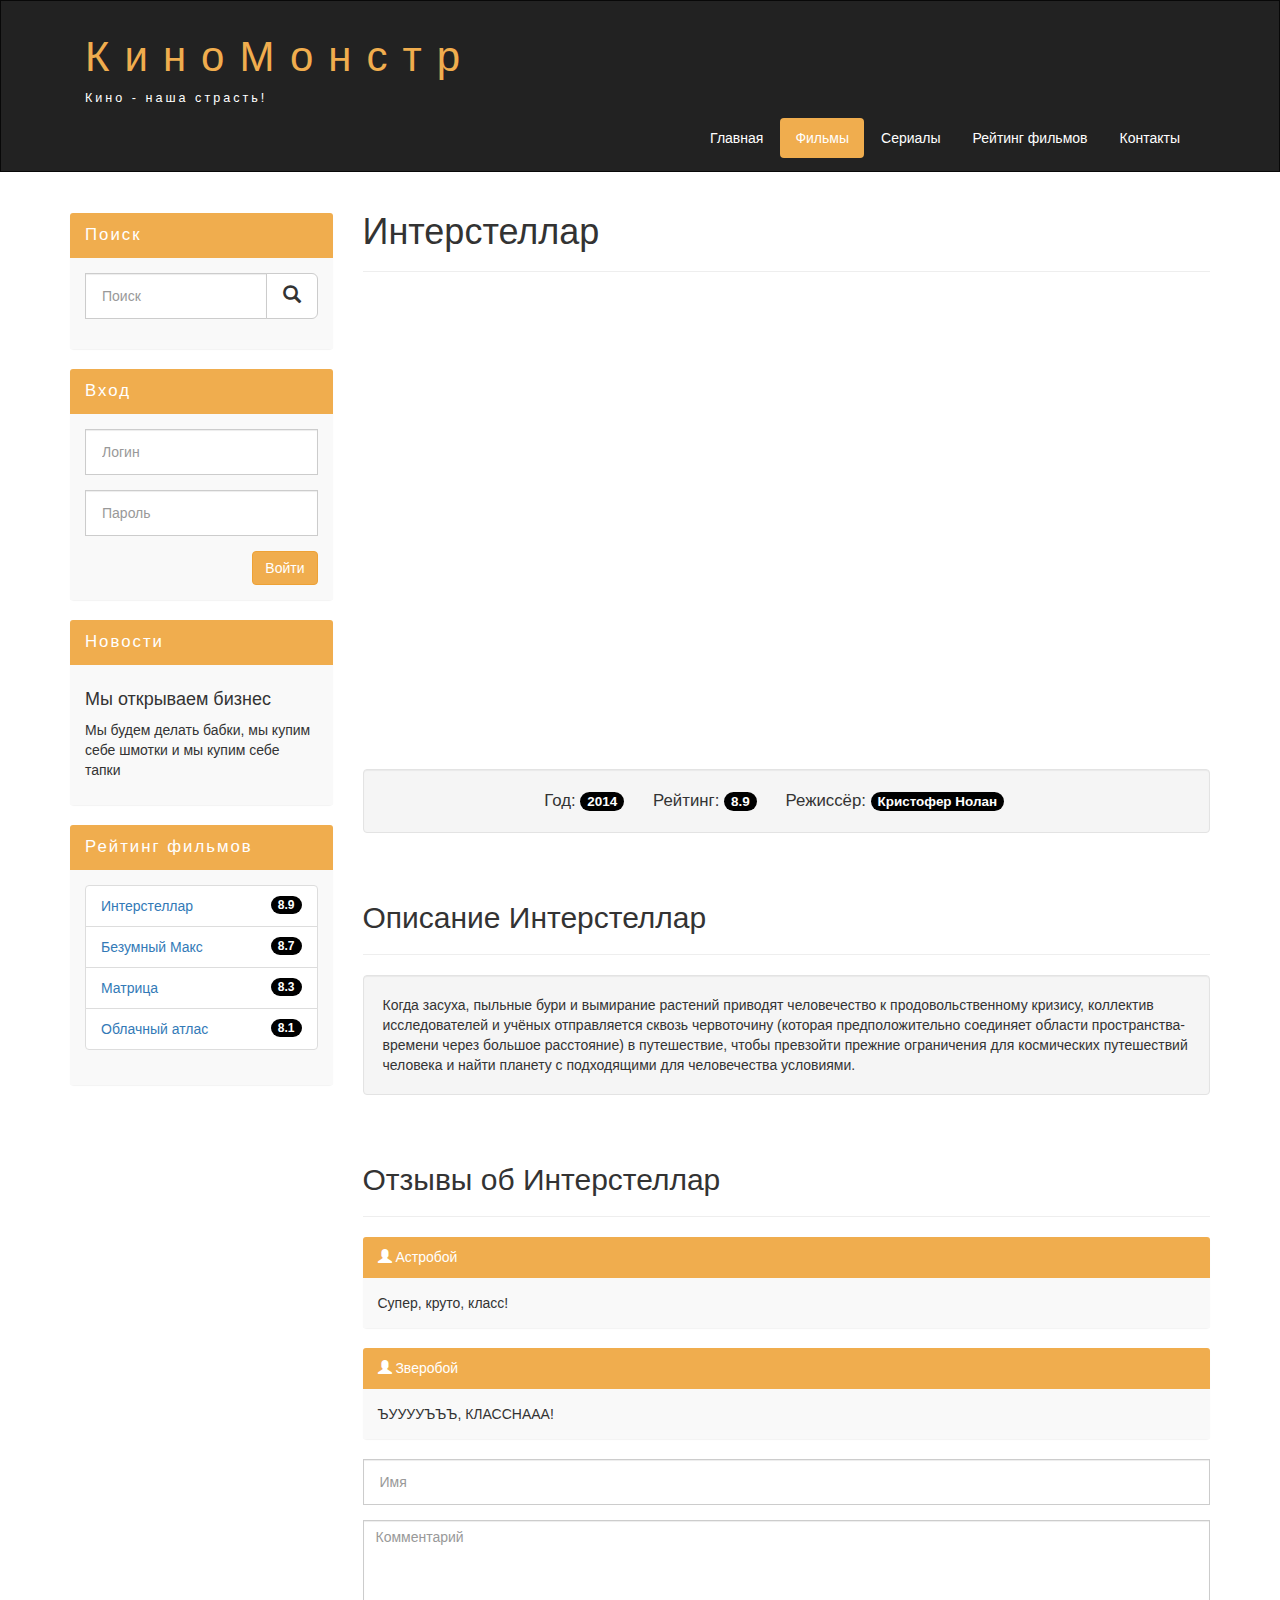
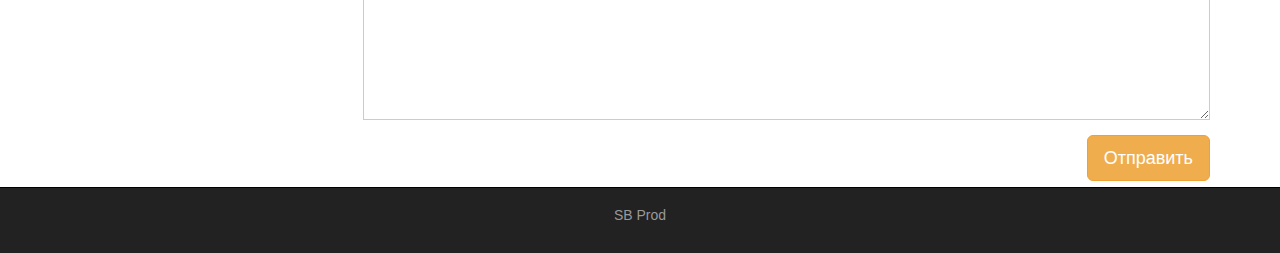
<file: kinomonster/show.html>
<!DOCTYPE html>
<html lang="ru">
  <head>
    <meta charset="utf-8">
    <meta http-equiv="X-UA-Compatible" content="IE=edge">
    <meta name="viewport" content="width=device-width, initial-scale=1">
    <!-- The above 3 meta tags *must* come first in the head; any other head content must come *after* these tags -->
    <title>Интерстеллар</title>

    <!-- Bootstrap -->
    <link href="assets/css/bootstrap.min.css" rel="stylesheet">

    <!-- Main Style -->
    <link href="assets/css/style.css" rel="stylesheet">

  </head>
  <body>
    

    <div class="container-fluid">
      <div class="row">
       
       <nav role="navigation" class="navbar navbar-inverse">
          <div class="container">

          <div class="navbar-header header">

            <div class="container">
              
              <div class="row">
                
                <div class="col-lg-12">
                  <h1><a href="index.html">КиноМонстр</a></h1> 
                  <p>Кино - наша страсть!</p>
                </div>

              </div>

            </div>

            
            <button type="button" data-target="#navbarCollapse" data-toggle="collapse" class="navbar-toggle">
              
              <span class="sr-only">Toggle navigation</span>
              <span class="icon-bar"></span>
              <span class="icon-bar"></span>
              <span class="icon-bar"></span>

            </button>
          

          </div>
            
            <div id="navbarCollapse" class="collapse navbar-collapse navbar-right">
              
              <ul class="nav nav-pills">
                <li> <a href="index.html">Главная</a> </li>
                <li class="active"> <a href="films.html">Фильмы</a> </li>
                <li> <a href="#">Сериалы</a> </li>
                <li> <a href="rating.html">Рейтинг фильмов</a> </li>
                <li> <a href="contact.html">Контакты</a> </li>

              </ul>


            </div>

          </div>
       </nav> 

      </div>
    </div>


    <div class="wrapper">
      
      <div class="container">
        
        <div class="row">
          
        <div class="col-lg-9 col-lg-push-3"> 
          <h1>Интерстеллар</h1>
          <hr>
          <div class="embed-responsive embed-responsive-16by9">
            <iframe class="embed-responsive-item" src="https://www.youtube.com/embed/xHGRCBV46ik" frameborder="0" allow="accelerometer; autoplay; encrypted-media; gyroscope; picture-in-picture" allowfullscreen></iframe>
          </div>
  
          <div class="well info-block text-center">
            Год: <span class="badge">2014</span>
            Рейтинг: <span class="badge">8.9</span>
            Режиссёр: <span class="badge">Кристофер Нолан</span>
          </div>

          <div class="margin-8"></div>

          <h2>Описание Интерстеллар</h2>
          <hr>

          <div class="well">
            Когда засуха, пыльные бури и вымирание растений приводят человечество к продовольственному кризису, коллектив исследователей и учёных отправляется сквозь червоточину (которая предположительно соединяет области пространства-времени через большое расстояние) в путешествие, чтобы превзойти прежние ограничения для космических путешествий человека и найти планету с подходящими для человечества условиями.
          </div>

          <div class="margin-8"></div>

          <h2>Отзывы об Интерстеллар</h2>
          <hr>

          <div class="panel panel-info">
            <div class="panel-heading"><i class="glyphicon glyphicon-user"></i> <span>Астробой</span></div>
            <div class="panel-body">
              Супер, круто, класс!
            </div>
          </div>

          <div class="panel panel-info">
            <div class="panel-heading"><i class="glyphicon glyphicon-user"></i> <span>Зверобой</span></div>
            <div class="panel-body">
              ЪУУУУЪЪЪ, КЛАССНААА!
            </div>
          </div>

          <form>
            <div class="form-group">
              <input type="text" placeholder="Имя" class="form-control input-lg">
            </div>
            <div class="form-group">
              <textarea placeholder="Комментарий" class="form-control"></textarea>
            </div>
            <button class="btn btn-lg btn-warning pull-right">Отправить</button>
          </form>
          <div class="margin-8 clear"></div>
        </div>

        <div class="col-lg-3 col-lg-pull-9"> 
          <div class="margin-8"></div>
          <div class="panel panel-info hidden-xs">
            <div class="panel-heading"><div class="sidebar-header">Поиск</div></div>
            <div class="panel-body">
              <form role="search">
                <div class="form-group">
                  <div class="input-group">
                    <input type="search" class="form-control input-lg" placeholder="Поиск">
                  <div class="input-group-btn">
                    <button class="btn btn-default btn-lg" type="submit"><i class="glyphicon glyphicon-search"></i></button>
                  </div>                
                  </div>
                </div>
              </form>
            </div>
          </div>
          
          <div class="panel panel-info">
            <div class="panel-heading"><div class="sidebar-header">Вход</div></div>
            <div class="panel-body">
              <form role="form">
                <div class="form-group">
                  <input type="text" class="form-control input-lg" placeholder="Логин">
                </div>
                <div class="form-group">
                  <input type="password" class=" form-control input-lg" placeholder="Пароль">
                </div>
                <button type="submit" class="btn btn-warning pull-right">Войти</button>
              </form>
            </div>
          </div>

          <div class="panel panel-info">
            <div class="panel-heading"><div class="sidebar-header">Новости</div></div>
            <div class="panel-body">
              <h4>Мы открываем бизнес</h4>
              <p>Мы будем делать бабки, мы купим себе шмотки и мы купим себе тапки</p>
            </div>
          </div>

          <div class="panel panel-info">
            <div class="panel-heading"><div class="sidebar-header">Рейтинг фильмов</div></div>
            <div class="panel-body">
              <ul class="list-group">
                <li class="list-group-item list-group-warning">
                  <span class="badge">8.9</span>
                  <a href="show.html">Интерстеллар</a>
                </li>

                <li class="list-group-item list-group-warning">
                  <span class="badge">8.7</span>
                  <a href="#">Безумный Макс</a>
                </li>

                <li class="list-group-item list-group-warning">
                  <span class="badge">8.3</span>
                  <a href="#">Матрица</a>
                </li>

                <li class="list-group-item list-group-warning">
                  <span class="badge">8.1</span>
                  <a href="#">Облачный атлас</a>
                </li>
              </ul>
            </div>
          </div>

        </div>      
        </div>
      </div>

      <div class="clear"></div>

    </div>


    <footer>
      
      <div class="container">
        <p class="text-center"> <a href="#">SB Prod</a> </p>
      </div>

    </footer>




    <!-- jQuery (necessary for Bootstrap's JavaScript plugins) -->
    <script src="https://ajax.googleapis.com/ajax/libs/jquery/1.11.3/jquery.min.js"></script>
    <!-- Include all compiled plugins (below), or include individual files as needed -->
    <script src="assets/js/bootstrap.min.js"></script>
  </body>
</html>
</file>
<file: kinomonster/assets/css/style.css>
.header a {
	color: #f0ad4e;
	text-decoration: none;
}

.header h1 {
	letter-spacing: 15px;
	font-size: 300%;
}

.header p {
	color: white !important;
	font-size: 90%;
	letter-spacing: 3px;
}

.nav-pills>li.active>a, .nav-pills>li.active>a:focus, .nav-pills>li.active>a:hover {
	color: #fff;
	background-color: #f0ad4e;
}

.nav-pills>li>a {
	color: #fff;
}

.nav-pills>li>a:hover {
	background-color: #f0ad4e;
}

.navbar-inverse {
    padding: 1%;
    border-radius: 0;
}

@media (max-width: 767px) {
	.nav-pills>li {
		float: none;
		/*font-size: 100%;*/
	}
	
	.nav-pills {
		text-align: center;
	}

	.header h1 {
		letter-spacing: 5px;
		font-size: 250%;
	}

	.header p {
		font-size: 150%;
	}

	.header {
		text-align: center;
	}
}

.clear {
	clear: both;
	width: 63px;
}

.wrapper {
	min-height: 100%;
}

html, body {
	height: 100%;
}

.films_block {
	text-align: center;
}

.films_block img {
	margin-bottom: 5%;
	border: solid 5px #dad7d5;
	border-radius: 5px;
	width: 100%;
}

.film_label {
	padding: 2%;
	margin-bottom: 4%;
}

.margin-8 {
	margin-top: 8%;
}

.panel {
	border: none;
}

.panel-body {
	background-color: #f9f9f9;
}

.panel-info>.panel-heading {
	background-color: #f0ad4e;
	color: white;
	border-color: transparent;
}

.sidebar-header {
	font-size: 120%;
	letter-spacing: 2px;
}

.input-lg {
	font-size: 14px;
}

.form-control {
	border-radius: 0px;
}

.list-group-item-warning {
	color: #8a6d3b;
	background-color: #f9f9f9;
}

.badge {
	background-color: black;
}

.info-block {
	font-size: 120%;
}

.info-block .badge {
	font-size: 80%;
}

.info-block span {
	margin-right: 3%;
}

textarea.form-control {
	height: 200px;
}

.film-title {
	padding: 5%;
	font-weight: bold;
}

.table tbody>tr>td.vert-align {
	vertical-align: middle;
}

.profile__name {
	font-size: 50px;
}


footer {
	color: #666;
	background-color: #222;
	padding: 17px 0 18px 0;
	border-top: 1px solid black;
}

footer a {
	color: #999;
}

footer a:hover {
	color: #efefef;
}
</file>
